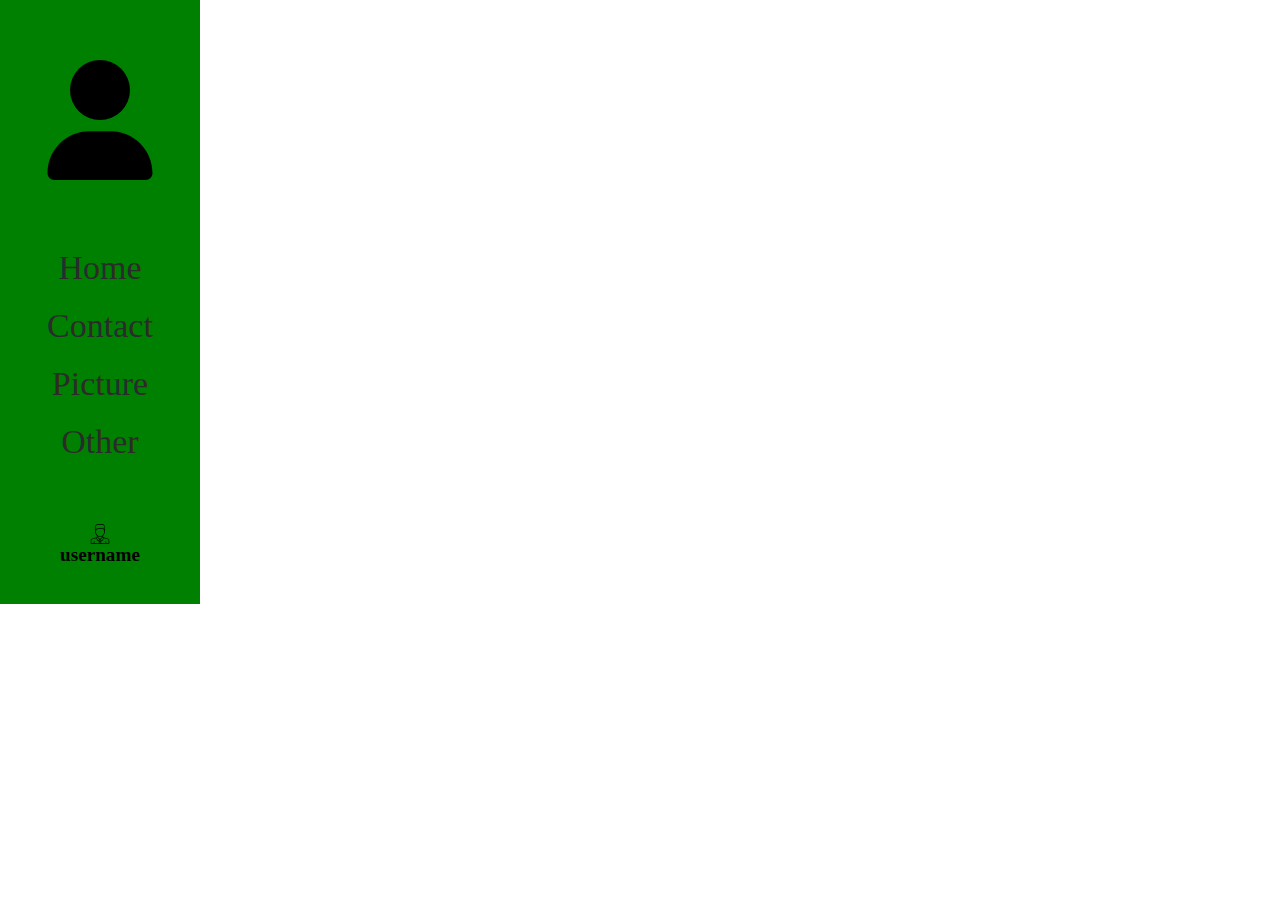
<file: Flexbox/index.html>
<!DOCTYPE html>
<html lang="en">

<head>
  <meta charset="UTF-8" />
  <meta name="viewport"
    content="width=device-width, user-scalable=no, initial-scale=1.0, maximum-scale=1.0, minimum-scale=1.0" />
  <meta http-equiv="X-UA-Compatible" content="ie=edge" />
  <title>CSS Lessons</title>
  <link rel="stylesheet" href="style.css" type="text/css">
</head>
<body>
  <div class="container side">
    <div class="logo">
      <svg xmlns="http://www.w3.org/2000/svg" viewBox="0 0 448 512">
        <path
          d="M224 256A128 128 0 1 0 224 0a128 128 0 1 0 0 256zm-45.7 48C79.8 304 0 383.8 0 482.3C0 498.7 13.3 512 29.7 512H418.3c16.4 0 29.7-13.3 29.7-29.7C448 383.8 368.2 304 269.7 304H178.3z" />
      </svg>
    </div>
    <div class="side">
      <a href="">Home</a>
      <a href="">Contact</a>
      <a href="">Picture</a>
      <a href="">Other</a>
    </div>
    <div class="space">
    </div>
    <div class="side down">
      <span><svg class="svg" fill="#000000"  version="1.1" xmlns="http://www.w3.org/2000/svg" viewBox="0 0 463 463" xmlns:xlink="http://www.w3.org/1999/xlink" enable-background="new 0 0 463 463">
        <g>
          <path d="m398.897,333.619l-73.171-18.254c-0.273-0.412-0.573-0.809-0.931-1.167l-21.795-21.804v-20.872c1.814-1.844 3.59-3.758 5.318-5.753 20.336-23.485 32.563-55.124 34.43-89.089 0.075-1.363 0.144-2.723 0.212-4.082 0.227-4.494 0.441-8.738 0.87-13.021l7.216-72.167c2.23-22.307-5.117-44.632-20.159-61.254-15.042-16.623-36.528-26.156-58.946-26.156h-80.882c-22.418,0-43.903,9.533-58.946,26.155s-22.39,38.949-20.16,61.255l7.211,72.118c0.43,4.299 0.647,8.579 0.876,13.111 0.068,1.347 0.136,2.694 0.21,4.041 1.867,33.965 14.094,65.604 34.43,89.089 1.727,1.995 3.504,3.908 5.318,5.753v20.872l-21.796,21.803c-0.349,0.349-0.643,0.734-0.911,1.134l-73.192,18.289c-31.017,7.754-48.099,26.791-48.099,53.604v52.276c0,12.958 10.542,23.5 23.5,23.5h384c12.958,0 23.5-10.542 23.5-23.5v-52.277c0-26.812-17.082-45.849-48.103-53.604zm-175.397,81.381h16c0.558,0 1.109-0.027 1.658-0.065l5.628,33.065h-30.572l5.628-33.065c0.549,0.038 1.1,0.065 1.658,0.065zm24.5-23.5c0,4.687-3.813,8.5-8.5,8.5h-16c-4.687,0-8.5-3.813-8.5-8.5v-11.986l16.5-11 16.5,11v11.986zm-73-107.118c16.966,12.128 36.372,18.618 56.5,18.618s39.534-6.49 56.5-18.618v8.012l-56.5,56.5-56.5-56.5v-8.012zm84.703,84.906c-0.008-0.005-0.016-0.01-0.024-0.016l-16.407-10.938 52.227-52.227 14.702,14.707c-4.961,8.951-16.612,29.919-33.062,59.5-0.031,0.056-0.096,0.172-0.28,0.217-0.212,0.052-0.364-0.049-0.414-0.082l-16.742-11.161zm-116.468-333.068c12.204-13.486 29.636-21.22 47.824-21.22h80.882c18.189,0 35.62,7.734 47.825,21.22 12.204,13.485 18.165,31.599 16.355,49.696l-4.567,45.668c-10.134-24.15-21.346-39.619-22.006-40.52-2.39-3.261-6.938-4.039-10.276-1.759-19.71,13.456-107.493,15.169-139.661,14.695-2.17-0.041-4.249,0.877-5.697,2.495-9.191,10.259-16.422,21.794-21.786,31.909l-5.248-52.487c-1.811-18.097 4.151-36.211 16.355-49.697zm-8.006,139.637c-0.073-1.326-0.14-2.651-0.207-3.977-0.046-0.917-0.094-1.845-0.143-2.774 1.616-4.588 10.991-29.875 28.005-50.067 20.753,0.182 105.516,0.046 138.116-13.78 6.428,10.14 19.98,33.877 27.129,63.675-0.052,0.974-0.101,1.946-0.15,2.907-0.068,1.337-0.135,2.675-0.209,4.016-3.456,62.884-45.743,112.143-96.27,112.143s-92.814-49.259-96.271-112.143zm32.272,130.25l52.227,52.227-16.41,10.94c-0.006,0.004-0.013,0.009-0.019,0.013l-16.744,11.163c-0.049,0.034-0.201,0.134-0.414,0.082-0.184-0.044-0.249-0.161-0.279-0.216-16.45-29.582-28.101-50.55-33.062-59.501l14.701-14.708zm-136.501,133.393v-52.276c0-19.819 12.36-32.958 36.736-39.052l72.973-18.232c4.324,7.808 13.29,23.942 32.044,57.666 2.09,3.758 5.684,6.494 9.858,7.504 1.196,0.29 2.413,0.432 3.627,0.432 3.044,0 6.063-0.896 8.638-2.612l5.125-3.417v1.986c0,6.862 2.957,13.045 7.663,17.346l-6.665,39.155h-97.999v-40.5c0-4.142-3.358-7.5-7.5-7.5s-7.5,3.358-7.5,7.5v40.5h-48.5c-4.687,0-8.5-3.813-8.5-8.5zm401,0c0,4.687-3.813,8.5-8.5,8.5h-48.5v-40.5c0-4.142-3.358-7.5-7.5-7.5s-7.5,3.358-7.5,7.5v40.5h-97.999l-6.665-39.154c4.706-4.3 7.663-10.484 7.663-17.346v-1.986l5.125,3.417c2.575,1.717 5.594,2.612 8.638,2.612 1.214,0 2.432-0.143 3.627-0.432 4.174-1.011 7.768-3.746 9.858-7.505 18.734-33.689 27.701-49.824 32.03-57.642l72.985,18.208c24.378,6.094 36.738,19.233 36.738,39.051v52.277z"/>
        </g>
      </svg></span>
    </div>
      <div class="down"><span class="user">username</span></div>
    
    <div class="space">
    </div>
  </div>
</body>

</html>
</file>
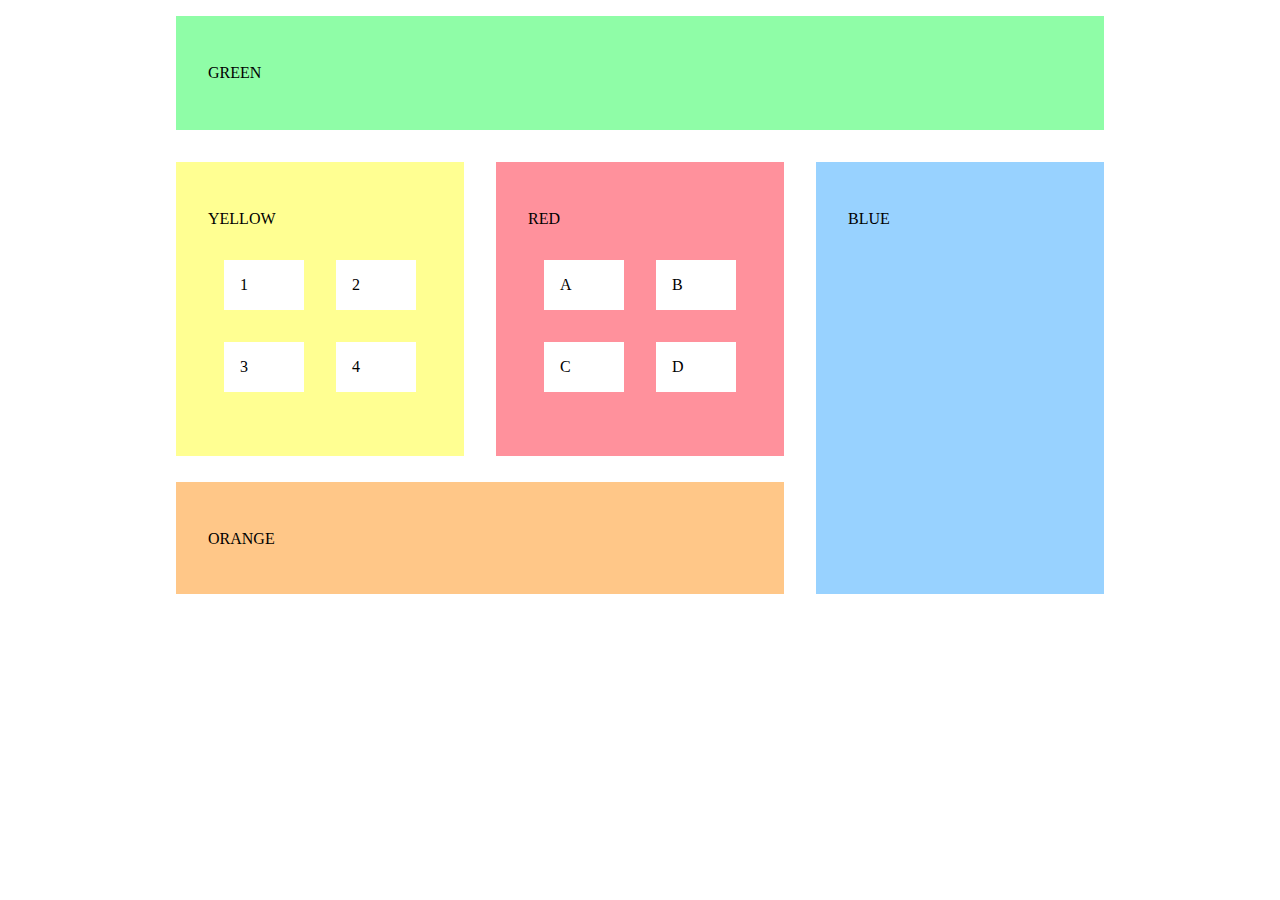
<file: FlexboxProperty/index.html>
<!DOCTYPE html>
<html lang="en">

<head>
  <meta charset="UTF-8">
  <meta http-equiv="X-UA-Compatible" content="IE=edge">
  <meta name="viewport" content="width=device-width, initial-scale=1.0">
  <title>Blocks</title>
  <link rel="stylesheet" href="start.css">
  <link rel="stylesheet" href="style.css">
</head>

<body>
  <div class="green">
    <section id="green" >
      <p>GREEN</p>
    </section>
  </div>
  <div class="yellow">
    <section id="yellow" >
      <p>YELLOW</p>
      <ul>
        <li>1</li>
        <li>2</li>
        <li>3</li>
        <li>4</li>
      </ul>
    </section>
  </div>
  <div class="red">
    <section id="red" >
      <p>RED</p>
      <ul>
        <li>A</li>
        <li>B</li>
        <li>C</li>
        <li>D</li>
      </ul>
    </section>
  </div>
  <div class="blue">
    <section id="blue" >
      <p>BLUE</p>
    </section>
  </div>
  <div class="orange">
    <section id="orange" >
      <p>ORANGE</p>
    </section>
  </div>
</body>

</html>



<!-- 
.orange {
 display: inline-block;
 align-items: flex-end;
 /* justify-content: flex-end; */
 width: 39em;
}
/* li {
  display: flex;
  flex-flow: row wrap;
  flex-wrap: wrap;
} */ -->
</file>
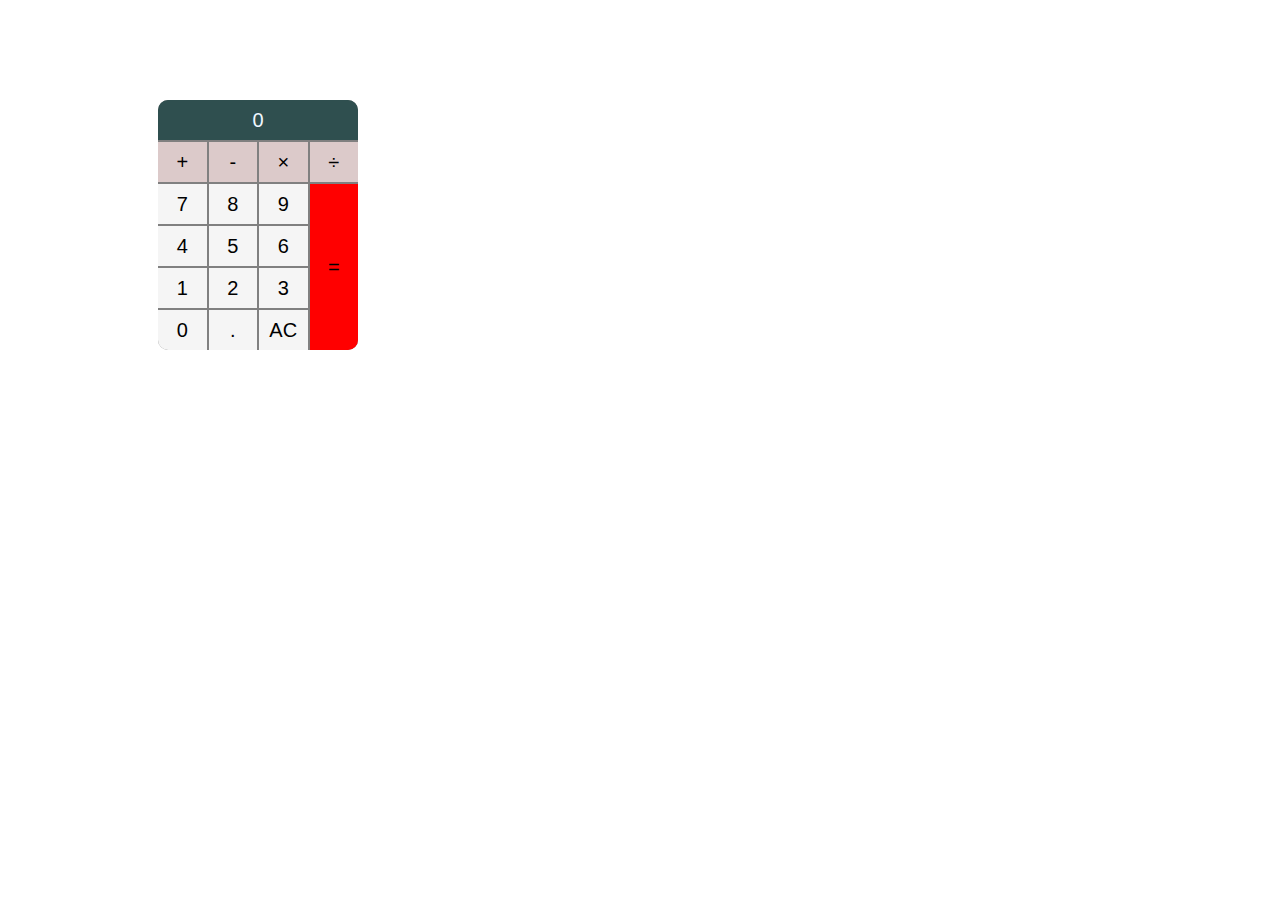
<file: Grid/index.html>
<!DOCTYPE html>
<html lang="en">

<head>
    <meta charset="UTF-8">
    <meta http-equiv="X-UA-Compatible" content="IE=edge">
    <meta name="viewport" content="width=device-width, initial-scale=1.0">
    <title>Example of Calculator </title>
    <link rel="stylesheet" href="style.css">
</head>

<body>
    <div id="cover">
        <div class="contener">
            <div class="zero" id="zero_id">0</div>
            <div class="second_line" id="plus">+</div>
            <div class="second_line" id="minus">-</div>
            <div class="second_line" id="multiply">&times;</div>
            <div class="second_line" id="devide">÷</div>
            <div>7</div>
            <div>8</div>
            <div>9</div>
            <div>4</div>
            <div>5</div>
            <div>6</div>
            <div>1</div>
            <div>2</div>
            <div>3</div>
            <div>0</div>
            <div>.</div>
            <div class="ac">AC</div>
            <div class="equal" id="equal_id">=</div>
        </div>
    </div>
</body>

</html>
</file>
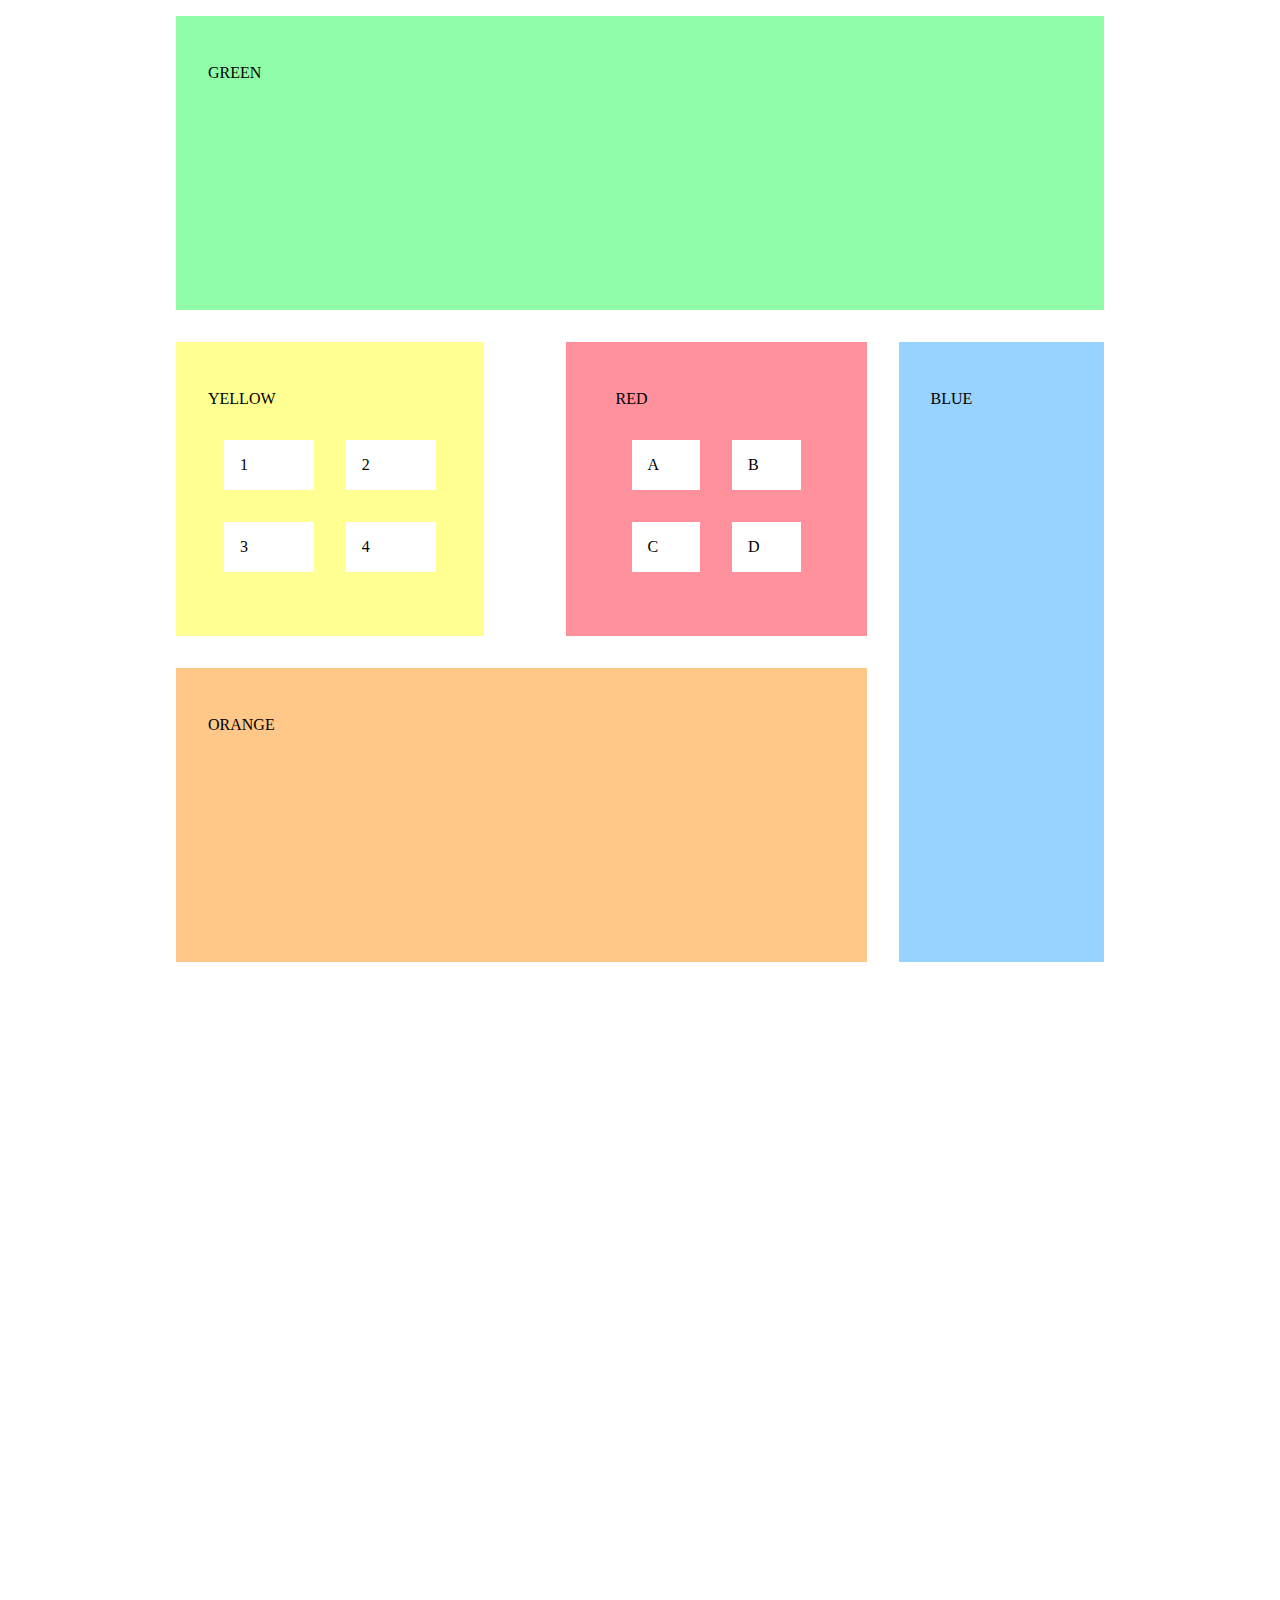
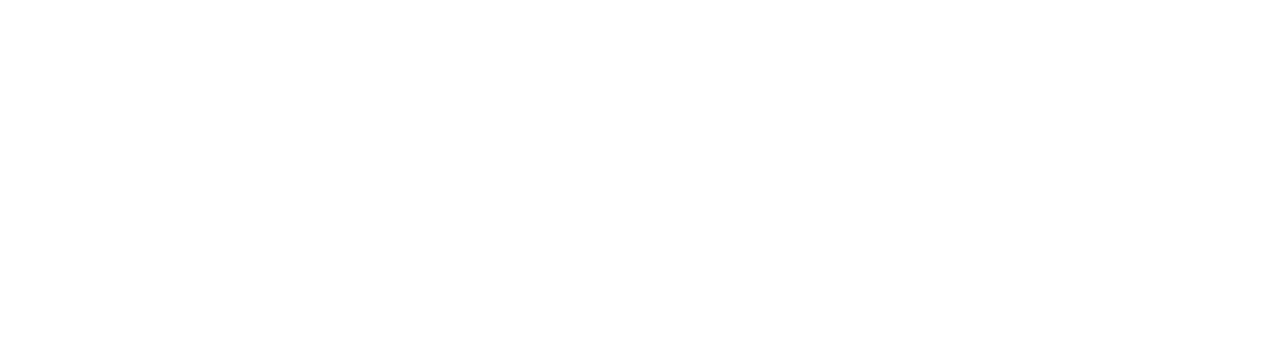
<file: GridProperty/index.html>
<!DOCTYPE html>
<html lang="en">

<head>
  <meta charset="UTF-8">
  <meta http-equiv="X-UA-Compatible" content="IE=edge">
  <meta name="viewport" content="width=device-width, initial-scale=1.0">
  <title>Blocks</title>
  <link rel="stylesheet" href="start.css">
  <link rel="stylesheet" href="style.css">
</head>

<body>
  <section id="green">
    <p>GREEN</p>
  </section>
  <section id="yellow">
    <p>YELLOW</p>
    <ul>
      <li>1</li>
      <li>2</li>
      <li>3</li>
      <li>4</li>
    </ul>
  </section>
  <section id="red">
    <p>RED</p>
    <ul>
      <li>A</li>
      <li>B</li>
      <li>C</li>
      <li>D</li>
    </ul>
  </section>
  <section id="orange">
    <p>ORANGE</p>
  </section>
  
  <section id="blue">
    <p>BLUE</p>
  </section>
</body>

</html>
</file>
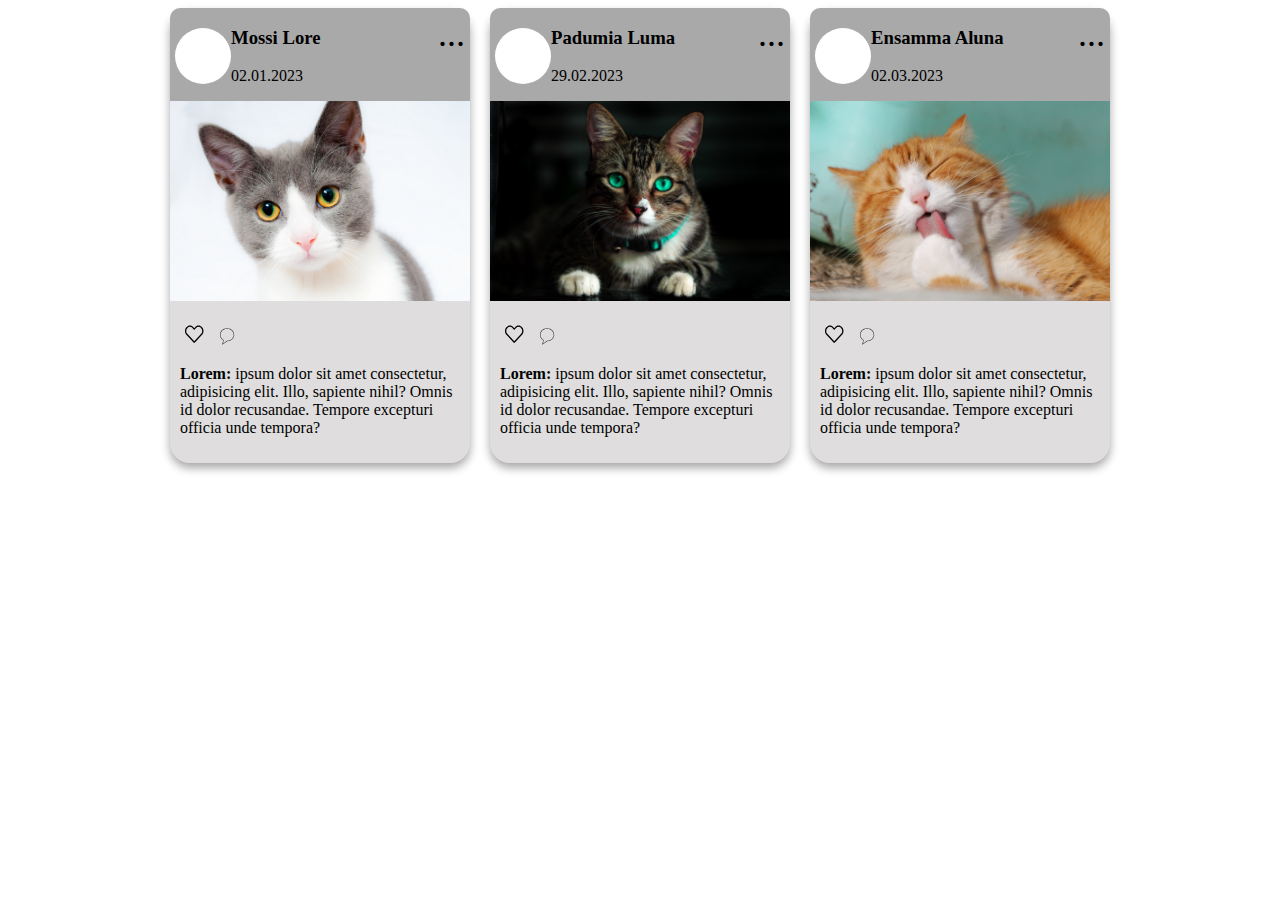
<file: MediaQuery/index.html>
<!DOCTYPE html>
<html lang="en">
<head>
    <meta charset="UTF-8">
    <meta http-equiv="X-UA-Compatible" content="IE=edge">
    <meta name="viewport" content="width=device-width, initial-scale=1.0">
    <link rel="stylesheet" href="style.css">
    <title>CSS/Mediaqueries</title>
</head>
<body>
    <div class="container">
        <div class="card-wrap">
            <header class="card-title">
                <div class="title-left">
                    <div class="rounded"></div>
                    <div class="username-date">
                        <h3 >Mossi Lore</h3>
                        <p>02.01.2023</p>
                    </div>
                </div>
                <div class="title-right">...</div>
            </header>
            <main class="card-img">
                <img src="assets/cat3.jpg" alt="A cat image">
            </main>
            <footer class="card-footer">
                <svg class="like-icon"width="30" height="20" viewBox="0 0 400 400">
                    <path d="M184.743 357.351a12.503 12.503 0 0 1-9.164-3.998l-147.67-159.16a12.628 12.628 0 0 1-.113-.123C9.871 174.223 0 147.921 0 120.008c0-27.914 9.871-54.215 27.796-74.061l2.244-2.484c18.246-20.201 42.608-31.327 68.599-31.327s50.354 11.126 68.601 31.328l17.503 19.38 17.503-19.379c18.246-20.202 42.608-31.328 68.6-31.328s50.354 11.126 68.601 31.329l2.241 2.478c17.928 19.851 27.799 46.152 27.799 74.065s-9.872 54.215-27.796 74.061a4.544 4.544 0 0 1-.113.125l-147.671 159.16a12.513 12.513 0 0 1-9.164 3.996zM46.295 177.252l138.448 149.219 138.448-149.22c28.485-31.603 28.467-82.97-.055-114.549l-2.239-2.478c-13.449-14.891-31.224-23.09-50.051-23.09-18.828 0-36.603 8.199-50.048 23.085l-26.778 29.65a12.496 12.496 0 0 1-18.551 0L148.69 60.221c-13.446-14.887-31.22-23.086-50.048-23.086S62.039 45.333 48.594 60.22l-2.244 2.484c-28.522 31.579-28.541 82.946-.055 114.548z"></path>
                </svg >
                <svg class="comment-icon"width="30" height="20" viewBox="0 0 200 200">
                    <path d="M80.803 32.231c-39.217 0-71.126 28.953-71.126 64.552 0 21.169 11.434 40.981 30.603 53.056.701 21.266-6.46 40.241-6.764 41.042l-2.552 6.514 51.807-36.114c38.147-.948 69.158-29.851 69.158-64.498 0-35.595-31.905-64.552-71.126-64.552zm.602 124.845-41.887 29.193c2.358-7.906 5.665-22.114 4.946-37.739l-.05-1.124-.966-.587c-18.492-11.255-29.533-29.951-29.533-50.032 0-33.255 30.005-60.318 66.885-60.318 36.876 0 66.882 27.063 66.882 60.318 0 32.636-29.447 59.681-65.633 60.286l-.644.003z"></path>

                </svg>
                <p><b>Lorem:</b> ipsum dolor sit amet consectetur, adipisicing elit. Illo, sapiente nihil? Omnis id dolor recusandae. Tempore excepturi officia unde tempora?</p>
            </footer>
        </div>
        <div class="card-wrap">
            <header class="card-title">
                <div class="title-left">
                    <div class="rounded"></div>
                    <div>
                        <h3 id="username">Padumia Luma</h3>
                        <p>29.02.2023</p>
                    </div>
                </div>
                <div class="title-right">...</div>
            </header>
            <main class="card-img">
                <img src="assets/cat1.jpg" alt="A cat image">
            </main>
            <footer class="card-footer">
                <svg class="like-icon"width="30" height="20" viewBox="0 0 400 400">
                    <path d="M184.743 357.351a12.503 12.503 0 0 1-9.164-3.998l-147.67-159.16a12.628 12.628 0 0 1-.113-.123C9.871 174.223 0 147.921 0 120.008c0-27.914 9.871-54.215 27.796-74.061l2.244-2.484c18.246-20.201 42.608-31.327 68.599-31.327s50.354 11.126 68.601 31.328l17.503 19.38 17.503-19.379c18.246-20.202 42.608-31.328 68.6-31.328s50.354 11.126 68.601 31.329l2.241 2.478c17.928 19.851 27.799 46.152 27.799 74.065s-9.872 54.215-27.796 74.061a4.544 4.544 0 0 1-.113.125l-147.671 159.16a12.513 12.513 0 0 1-9.164 3.996zM46.295 177.252l138.448 149.219 138.448-149.22c28.485-31.603 28.467-82.97-.055-114.549l-2.239-2.478c-13.449-14.891-31.224-23.09-50.051-23.09-18.828 0-36.603 8.199-50.048 23.085l-26.778 29.65a12.496 12.496 0 0 1-18.551 0L148.69 60.221c-13.446-14.887-31.22-23.086-50.048-23.086S62.039 45.333 48.594 60.22l-2.244 2.484c-28.522 31.579-28.541 82.946-.055 114.548z"></path>
                </svg >
                <svg class="comment-icon"width="30" height="20" viewBox="0 0 200 200">
                    <path d="M80.803 32.231c-39.217 0-71.126 28.953-71.126 64.552 0 21.169 11.434 40.981 30.603 53.056.701 21.266-6.46 40.241-6.764 41.042l-2.552 6.514 51.807-36.114c38.147-.948 69.158-29.851 69.158-64.498 0-35.595-31.905-64.552-71.126-64.552zm.602 124.845-41.887 29.193c2.358-7.906 5.665-22.114 4.946-37.739l-.05-1.124-.966-.587c-18.492-11.255-29.533-29.951-29.533-50.032 0-33.255 30.005-60.318 66.885-60.318 36.876 0 66.882 27.063 66.882 60.318 0 32.636-29.447 59.681-65.633 60.286l-.644.003z"></path>

                </svg>
                <p><b>Lorem:</b> ipsum dolor sit amet consectetur, adipisicing elit. Illo, sapiente nihil? Omnis id dolor recusandae. Tempore excepturi officia unde tempora?</p>
            </footer>
        </div>
        <div class="card-wrap">
            <header class="card-title">
                <div class="title-left">
                    <div class="rounded"></div>
                    <div>
                        <h3 id="username">Ensamma Aluna</h3>
                        <p>02.03.2023</p>
                    </div>
                </div>
                <div class="title-right">...</div>
            </header>
            <main class="card-img">
                <img src="assets/cat2.jpg" alt="A cat image">
            </main>
            <footer class="card-footer">
                <svg class="like-icon"width="30" height="20" viewBox="0 0 400 400">
                    <path d="M184.743 357.351a12.503 12.503 0 0 1-9.164-3.998l-147.67-159.16a12.628 12.628 0 0 1-.113-.123C9.871 174.223 0 147.921 0 120.008c0-27.914 9.871-54.215 27.796-74.061l2.244-2.484c18.246-20.201 42.608-31.327 68.599-31.327s50.354 11.126 68.601 31.328l17.503 19.38 17.503-19.379c18.246-20.202 42.608-31.328 68.6-31.328s50.354 11.126 68.601 31.329l2.241 2.478c17.928 19.851 27.799 46.152 27.799 74.065s-9.872 54.215-27.796 74.061a4.544 4.544 0 0 1-.113.125l-147.671 159.16a12.513 12.513 0 0 1-9.164 3.996zM46.295 177.252l138.448 149.219 138.448-149.22c28.485-31.603 28.467-82.97-.055-114.549l-2.239-2.478c-13.449-14.891-31.224-23.09-50.051-23.09-18.828 0-36.603 8.199-50.048 23.085l-26.778 29.65a12.496 12.496 0 0 1-18.551 0L148.69 60.221c-13.446-14.887-31.22-23.086-50.048-23.086S62.039 45.333 48.594 60.22l-2.244 2.484c-28.522 31.579-28.541 82.946-.055 114.548z"></path>
                </svg >
                <svg class="comment-icon"width="30" height="20" viewBox="0 0 200 200">
                    <path d="M80.803 32.231c-39.217 0-71.126 28.953-71.126 64.552 0 21.169 11.434 40.981 30.603 53.056.701 21.266-6.46 40.241-6.764 41.042l-2.552 6.514 51.807-36.114c38.147-.948 69.158-29.851 69.158-64.498 0-35.595-31.905-64.552-71.126-64.552zm.602 124.845-41.887 29.193c2.358-7.906 5.665-22.114 4.946-37.739l-.05-1.124-.966-.587c-18.492-11.255-29.533-29.951-29.533-50.032 0-33.255 30.005-60.318 66.885-60.318 36.876 0 66.882 27.063 66.882 60.318 0 32.636-29.447 59.681-65.633 60.286l-.644.003z"></path>

                </svg>
                <p><b>Lorem:</b> ipsum dolor sit amet consectetur, adipisicing elit. Illo, sapiente nihil? Omnis id dolor recusandae. Tempore excepturi officia unde tempora?</p>
            </footer>
        </div>
    </div>


</body>
</html>
</file>
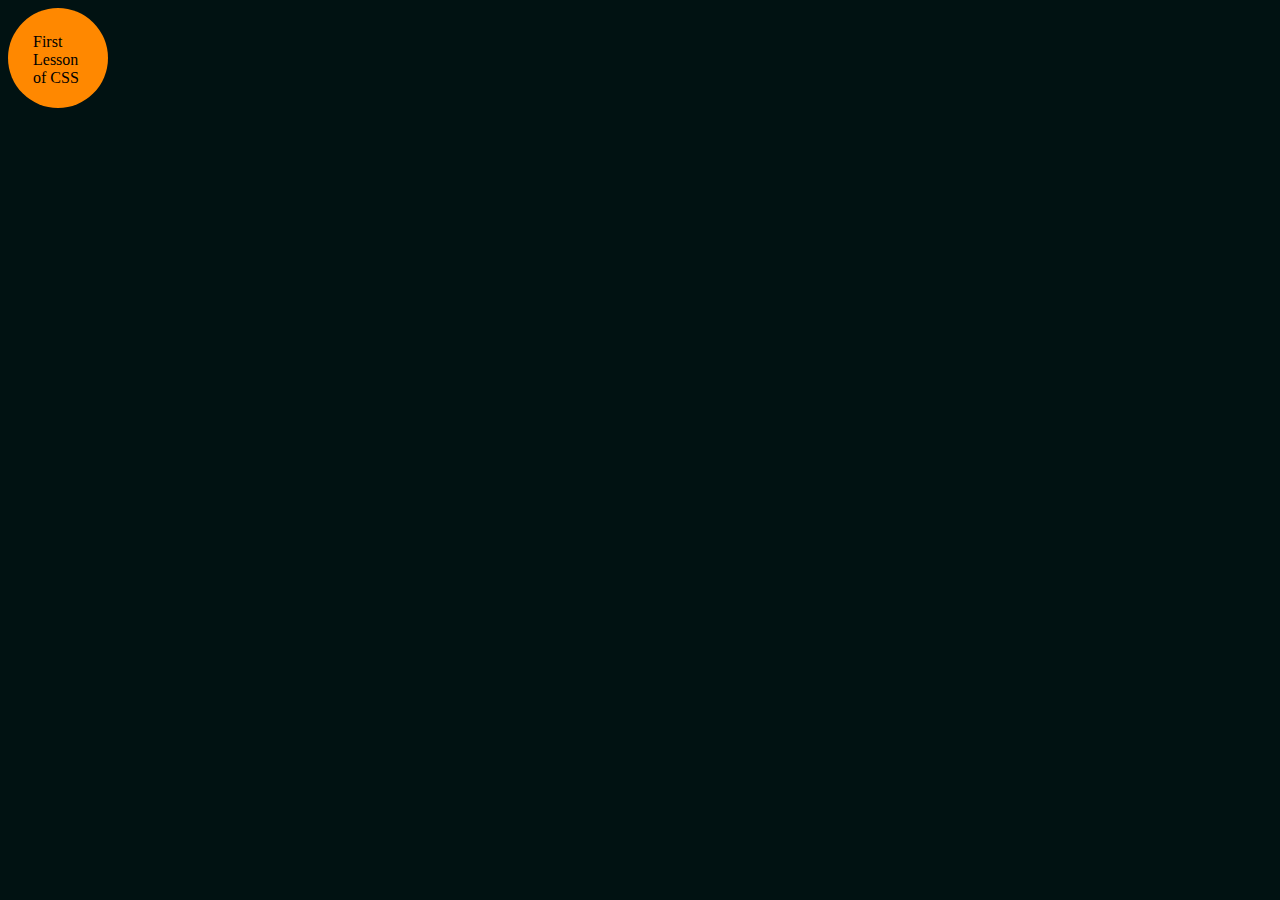
<file: Rewrite-the-rules/index.html>
<!DOCTYPE html>
<html lang="en">
  <head>
    <meta charset="UTF-8" />
    <meta
      name="viewport"
      content="width=device-width, user-scalable=no, initial-scale=1.0, maximum-scale=1.0, minimum-scale=1.0"
    />
    <meta http-equiv="X-UA-Compatible" content="ie=edge" />
    <title>Document</title>
    <link rel="stylesheet" href="style.css" />
  </head>
  <body>
    <div class="ball">
      <span class="first"> First <br /> Lesson <br /> of CSS </span>
    </div>
  </body>
</html>
</file>
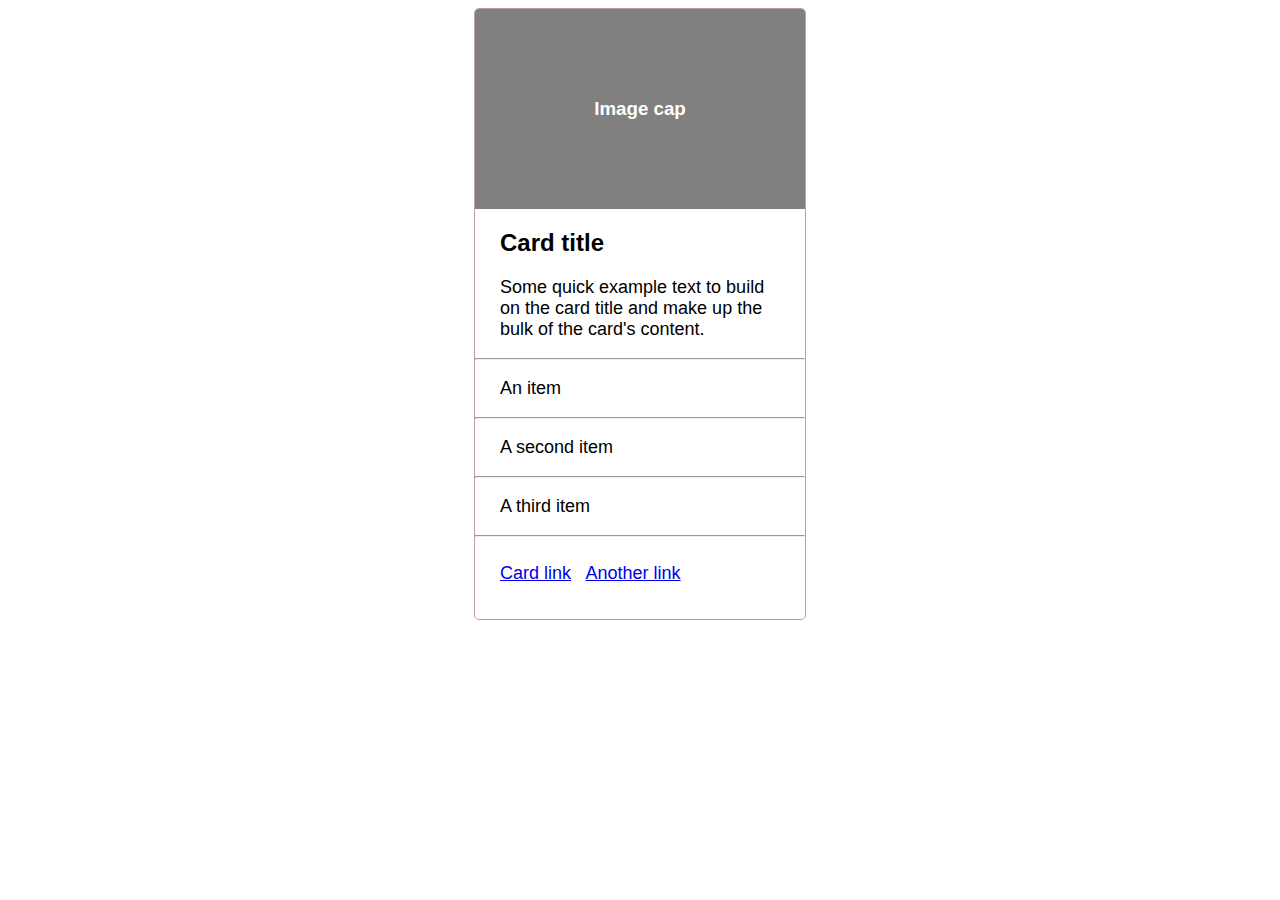
<file: Card/example.html>
<!DOCTYPE html>
<html lang="en">
<head>
    <meta charset="UTF-8">
    <meta http-equiv="X-UA-Compatible" content="IE=edge">
    <meta name="viewport" content="width=device-width, initial-scale=1.0">
    <title>Document</title>
    <link rel="stylesheet" href="example.css">
</head>
<body>
    <div class="container">
        <div class="picture">
            <div class="image">
                <h3 class="in">Image cap</h3>
            </div>
            <!-- <img src="Image_cap.png" style="width: 330px; height:auto;"> -->
        </div>
        <div class="text">
            <h2>Card title</h2>
            <p>Some quick example text to build <br> on the card title and make up the <br> bulk of the card's content.</p>
        </div>
        <hr>
        <div class="text">
            <p>An item</p>
        </div>
        <hr>
        <div class="text">
            <p>A second item</p>
        </div>
        <hr>
        <div class="text">
            <p>A third item</p>
        </div>
        <hr>
        <div class="text a">
            <a href="#">Card link</a>
            <a href="#">Another link</a>
        </div>
    </div>
</body>
</html>
</file>
<file: Flexbox/style.css>
* {
    margin: 0;
    padding: 0;
}
.container {
    width: 200px;
    height: 100%;
    background-color: green;
}
svg {
    padding: 30px;
    width: 120px;
    height: 120px;
    padding-bottom: 25px;
}
.side {
    display: block;
    text-align: center;
    padding-top: 30px;
}
a {
    text-decoration: none;
    display: block;
    color: #2b2b2b;
    font-size: 34px;
    padding: 10px 0;
}
a:hover {
    color: #2b2bb2;
    transition: 0.3s;
}
div.down {
    /* display: block; */
    padding-bottom: 15px;
    display: flex;
    flex-direction: column;
    flex: 1;
    /* text-align: center; */
}
div span svg {
    width: 20px;
    height: 20px;
    padding-top: 0px;
}
div.down {
    font-size: larger;
    font-weight: bold;
    margin: -45px;
    z-index: -2;
}
.space {
    padding: 34px;
}
</file>
<file: FlexboxProperty/start.css>
.yellow, .red, .blue {
    display: flex;
    float: left;
    flex-wrap: wrap;
}
#yellow, #red, #blue {
    display: flex;
    flex-flow: row wrap;
    width: 14em;   
    display: inline;
}
.blue {
    height: 23em;
}
#blue {
    display: flex;
    align-items: stretch;
    height: 23em;
}
.orange {
   display: flex;
   width: 40em;
   height: 3em;
   
}
#orange {
    margin-top: -2em;
    width: 43em;
    height: 3em;
 }
ul {
    display: flex;
    flex-flow: row wrap;
    flex-wrap: wrap;
  
    
}
li {
    width: 3em;
}
</file>
<file: FlexboxProperty/style.css>
body {
  width: 60em;
  margin: 0 auto;
  /* display: flex; */
}

section {
  padding: 2em;
  margin: 1em;
}

#green {
  background-color: #8ffda7;
}

#orange {
  background-color: #ffc788;
}

#yellow {
  background-color: #ffff92;
}

#red {
  background-color: #ff919c;
}

#blue {
  background-color: #98d2ff;
}

ul {
  padding: 0;
}

li {
  background-color: white;
  padding: 1em;
  display: flex;
  flex-flow: row wrap;
  margin: 1em;
  /* width: 3em; */
}
</file>
<file: Grid/style.css>
#cover {
  margin: 100px 150px;
}
.contener {
  display: grid;
  grid-template-columns: repeat(4, 1fr);
  gap: 2px;
  background-color: grey;
  padding: 0px;
  width: 200px;
  height: 250px;
  border-radius: 10px;
  overflow: hidden;
  
}
.contener > div {
  background-color: whitesmoke;
  
  font-family: 'Franklin Gothic Medium', 'Arial Narrow', Arial, sans-serif ;
  display: grid;
  place-content: center;
  font-size: 20px;
  padding: 2px;
}
.zero {
  grid-column: 1/5;
  background-color: yellowgreen;
} 
#zero_id {
  background-color: darkslategrey;
  color: aliceblue;
  text-align: right; /*does not work */
}
.equal {
  grid-column: 4 / 5;
  grid-row: 3 / span 4;
  
}
#equal_id {
  background: red;
}
/*    
.second_line {   ------>> does not work
  background-color: blue
}
*/
#plus, #minus, #multiply, #devide {
  background-color:#dccaca
}
</file>
<file: GridProperty/start.css>
body {
    display: grid;
    grid-template-rows: repeat(6, 1fr);
}

#green {
    grid-column: 1/7;
}

#orange {
    grid-column: 1/5;
}

#yellow {
    grid-column: 1/3;
}

#red {
    grid-column: 4/4;
    /* padding-top: 50px; */
    padding-left: 50px;
    padding-right: 50px;
   
}

#blue {
    grid-column: 5/7;
    grid-row: 2/4;
}

ul {
    display: grid;
    grid-template-columns: 1fr 1fr;
}

/* section#yellow, section#red {
    display: grid;
    grid-template-columns: 1fr;
} */
</file>
<file: GridProperty/style.css>
body {
    width: 60em;
    margin: 0 auto;
  }
  
  section {
    padding: 2em;
    margin: 1em;
  }
  
  #green {
    background-color: #8ffda7;
  }
  
  #orange {
    background-color: #ffc788;
  }
  
  #yellow {
    background-color: #ffff92;
  }
  
  #red {
    background-color: #ff919c;
  }
  
  #blue {
    background-color: #98d2ff;
  }
  
  ul {
    padding: 0;
  }
  
  li {
    background-color: white;
    padding: 1em;
    display: grid ;
    margin: 1em;
  }
</file>
<file: MediaQuery/style.css>
.container {
    display: grid;
    grid-template-columns: repeat(3,1fr);
    width: fit-content;
    gap: 20px;
    margin: auto;
}
.card-wrap {
    background-color: rgb(223, 221, 221);
    border-radius: 20px;
    width: 300px;
    height: auto;
    box-shadow: 0px 5px 10px 0px rgb(168, 167, 167);
}
.card-title {
    display: flex;
    flex-direction: row;
    justify-content: space-between;
    background-color: darkgray;
    border-radius: 10px 10px 0px 0px;
    
}
.title-left {
    display: flex;
    flex-direction: row;

}
.rounded {
    background: white;
    border-radius: 50%;
    width: 40px;
    height: 40px;
    padding: 0.5em;
    margin-top:20px;
    margin-left: 5px;
}
.title-right {
    font-size: 36px;
    padding: 5px;;
}

.card-img > img {
    width: 300px;
    height: 200px;
    object-fit: cover;
    margin-bottom: 10px;
}
.card-footer {
    padding: 10px;
}

@media only screen and (max-width: 768px) {
    .container {
        grid-template-columns: 1fr 1fr;
        grid-template-rows: auto;
    }
    
}
@media only screen and (max-width: 375px) {
    .container {
        grid-template-columns: 1fr ;
        grid-template-rows: auto;
    }
    
}
</file>
<file: Rewrite-the-rules/style.css>
:root {
    --main-bg-color: #011212;
    --ball-bg-color: #ff8800;
    --ball-width-height: 100px;
    --padding: 25px;
  }
body {
    /* background-color: #011212; */
    background-color: var(--main-bg-color);
}

.ball {
    width: var(--ball-width-height);
    height: var(--ball-width-height);
    background-color: var(--ball-bg-color);
    border-radius: 50px;

}
.first {
    position: absolute;
    padding-left: var(--padding);
    padding-top: var(--padding);
}
</file>
<file: Card/example.css>
body {
    /* align-self: center; */
    font-family:Arial, Helvetica, sans-serif;
    display: flex;
    /* flex-direction: row; */
    justify-content: center;
}
.container {
    width: 330px;
    height: 610px;
    border: solid  1px #c19e9e;
    border-radius: 5px;
   
}
.image {
    margin-top: 0px;
    width: 330px;
    height: 200px;
    background-color: gray;
    border-radius: 4px 4px 0 0;
    display: flex;
    flex-direction: column;
    justify-content: center;
}
.in {
    text-align: center;
    color: #fff;
    /* display: flex;
    justify-content: center; */
}
.text {
    padding-left: 25px;
}
div.text.a {
    padding-top: 18px;
    
}
a {
    padding-right: 10px;
}
p, a {
    font-size: 18px; 
}
</file>
